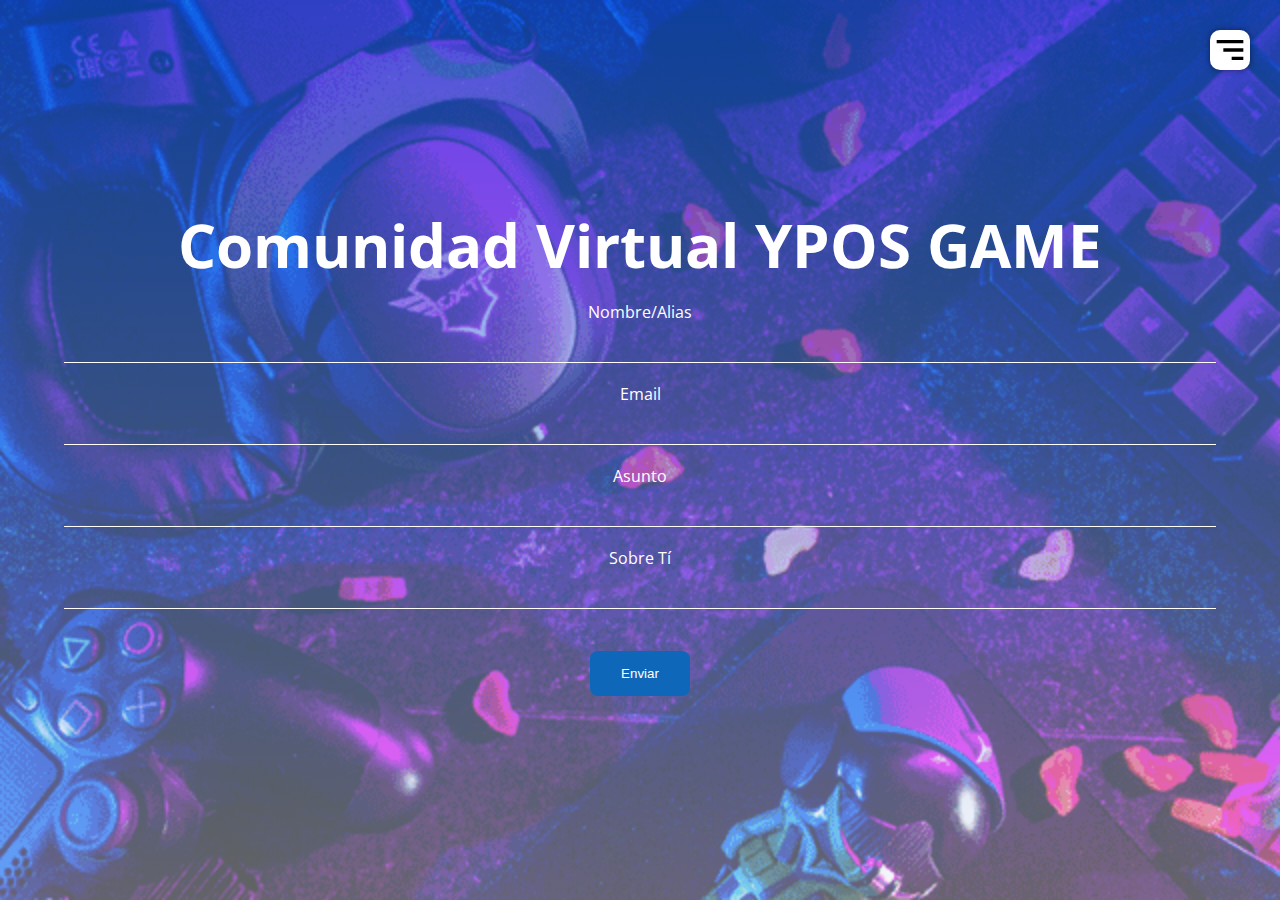
<file: formulario.html>
<!DOCTYPE html>
<html lang="es">
<head>
    <meta charset="UTF-8">
    <meta name="viewport" content="width=device-width, initial-scale=1.0">
    <title>Contacto</title>
    <link rel="stylesheet" href="estilos.css">
    <link href="https://fonts.googleapis.com/css2?family=Open+Sans:wght@300;400;700&display=swap" rel="stylesheet">
    <link href='https://unpkg.com/boxicons@2.0.5/css/boxicons.min.css' rel='stylesheet'>
</head>
<body>
    <header class="header" id="inicio">
        <img class="hamburguer" src="img/hamburguesa.svg" alt="">
        <nav class="menu-navegacion">
                <a href="index.html">Inicio</a>
        </nav>
        <div class="contenedor head">
            <h1 class="titulo">Comunidad Virtual YPOS GAME</h1>
            <div class="contenido-contacto">
                <div class="formulario-contacto">
                <form>
                    <p>
                        <label>Nombre/Alias</label>
                        <input type="text" name="nombre-completo" id="nombre-completo">
                    </p>
                    <p>
                        <label>Email</label>
                        <input type="email" name="email" id="email">
                    </p>
                    <p>
                        <label>Asunto</label>
                        <input type="asunto" name="asunto" id="asunto">
                    </p>
                    <p>
                        <label>Sobre Tí</label>
                        <input type="mensaje" name="mensaje" id="mensaje">
                    </p>
                        </br>
                        <button type="submit">Enviar</button>

                </form>
                </div>
            </div>
            <div class="informacion-contacto"></div>
        </div>
    </header>
    <script src="Javascript/menu.js"></script>
    <script src="Javascript/lightbox.js"></script>
</body>
</html>
</file>
<file: estilos.css>
*{
    margin: 0;
    padding: 0;
    box-sizing: border-box;
}

:root{
    scroll-behavior: smooth;
}

body{
    font-family: 'Open Sans', sans-serif;
}

.contenedor{
    width: 90%;
    max-width: 1200px;
    overflow: hidden;
    margin: auto;
    padding: 60px 0;
}

.header{
    height: 100vh;
    background-image: linear-gradient(to top, rgba(255, 255, 255, 0.39) 0%, hsla(218, 83%, 48%, 0.664) 100%), url(img/01-1.gif);
    background-repeat: no-repeat;
    background-position: center;
    background-size: cover;
    
}

.head{
    padding: 0;
    height: 100%;
    display: flex;
    flex-direction: column;
    justify-content: center;
    text-align: center;
    color: #fff;
}


.hamburguer{
    position: fixed;
    top: 30px;
    right: 30px;
    background: #fff;
    width: 40px;
    height: 40px;
    cursor: pointer;
    border-radius: 10px;
    box-shadow: 0 0 6px rgba(0, 0, 0, .5);
}

.menu-navegacion{
    position: fixed;
    top: 0;
    width: 30vw;
    height: 100%;
    background-image: linear-gradient(to top,hsla(204, 83%, 48%, 0.822) 0%, rgba(21, 95, 224, 0.824) 100%);
    background-image: linear-gradient(135deg,rgba(21, 95, 224, 0.824) 0%, hsla(204, 83%, 48%, 0.822) 100%);
    display: flex;
    flex-direction: column;
    justify-content: space-evenly;
    align-items: center;
    right: 0;
    transform: translateX(110%);
    transition:transform 0.3s ease-in-out;
    box-shadow: 0 0 6px rgba(0, 0, 0, .5);
}

.spread{
    transform: translateX(0);
}

.menu-navegacion a{
    color: #fff;
    text-decoration: none;
}



.titulo{
    font-size: 60px;
    margin-bottom: 15px;
}

.copy{
    font-weight: 300;
    font-size: 25px;
}

/* Servicios */

.subtitulo{
    color: #155fe0d2;
    font-size: 40px;
    text-align: center;
    font-weight: 300;
    margin-bottom: 30px;
}

.contenedor-servicio{
    display: flex;
    justify-content: space-evenly;
    align-items: center;
    flex-wrap: wrap;
}

.contenedor-servicio img{
    width: 40%;
}

.checklist-servicio{
    width: 45%;
}

.service{
    margin-bottom: 20px;
}

.n-service{
    margin-bottom: 7px;
    color: #155fe0d2;
}

.number{
    display: inline-block;
    background-image: linear-gradient(to top, #ffffff7c 0%, #155fe0d2 100%);
    line-height: 30px;
    text-align: center;
    border-radius: 50%;
    margin-right: 5px;
    width: 30px;
    height: 30px;
    color: #fff;
    font-weight: 700;
}

.gallery{
    background: #f2f2f2;
}

.contenedor-galeria{
    display: flex;
    flex-wrap: wrap;
    justify-content: space-evenly;
    margin-top: 30px;
}

.img-galeria{
    width: 30%;
    display: block;
    margin-bottom: 15px;
    box-shadow: 0 0 6px rgba(0, 0, 0, .6);
    cursor: pointer;
}

.imagen-light{
    position: fixed;
    display: flex;
    align-items: center;
    justify-content: center;
    width: 100%;
    height: 100%;
    top: 0;
    left: 0;
    background: rgba(0, 0, 0, 0.534);
    transform: translate(100%);
    transition: transform .2s ease-in-out;
}

.agregar-imagen{
    width: 60%;
    transform: scale(0);
    border-radius: 10px;
    transition: transform .3s .2s;
}

.showImage{
    transform: scale(1);
}

.show{
    transform: translate(0);
}

.close{
    position: absolute;
    top: 15px;
    right: 15px;
    width: 40px;
    cursor: pointer;
}

.experts{
    width: 100%;
    display: flex;
    flex-wrap: wrap;
    justify-content: space-evenly;
    align-items: center;
}

.cont-expert{
    width: 30%;
    text-align: center;
    margin-bottom: 20px;
}

.cont-expert img{
    display: block;
    margin: auto;
    width: 80%;
}

.n-expert{
    width: 100%;
    display: inline-block;
    margin-top: 20px;
    font-weight: 400;
}

footer{
    background: #155fe0d2;
    padding-bottom: 0.1px;
}

.footer-content{
    display: flex;
    justify-content: space-between;
    align-items: center;
    flex-wrap: wrap;
    padding-top: 60px;
    padding-bottom: 40px;
}


.contact-us{
    width: 40%;
    color: #fff;
}

.contact-us a {
    color: #fff;
}

.brand{
    font-weight: 500;
    font-size: 40px;
}

.brand+p{
    font-weight: 500;
}

.social-media{
    width: 50%;
    display: flex;
    justify-content: flex-end;
}

.social-media-icon{
    display: inline-block;
    margin-left: 20px;
    width: 60px;
    height: 60px;
    border: 1px solid #fff;
    border-radius: 50%;
    text-align: center;
    color: #fff;
}

.social-media-icon i{
    font-size: 30px;
    line-height: 60px;
}

.line{
    width: 90%;
    max-width: 1200px;
    margin: auto;
    height: 2px;
    background: #fff;
    margin-bottom: 60px;
}

.social-media-icon:hover{
    background: #fff;
    color:#155fe0d2;
}

@media screen and (max-width: 800px){
    .menu-navegacion{
        width: 50vw;
    }

    .titulo{
        font-size: 40px;
    }

    .contenedor-servicio img{
        width: 80%;
        margin-bottom: 40px;
    }
    
    .checklist-servicio{
        width: 80%;
    }

    .service{
        margin-bottom: 30px;
    }

    .img-galeria{
        width: 45%;
    }
    
    .agregarImagen{
        width: 80%;
    }

    
    .cont-expert{
        width: 80%;
    }
    
    .footer-content{
        justify-content: center;
    }

    .social-media{
        width: 80%;
        justify-content: space-evenly;
    }

    .social-media-icon{
        margin-left: 0;
    }

    .contact-us{
        text-align: center;
        width: 80%;
        margin-bottom: 40px;
    }
    
}


@media screen and (max-width: 500px){
    .menu-navegacion{
        width: 65vw;
    }

    .hamburguer{
        top: 20px;
        right: 20px;
    }

    .titulo{
        font-size: 30px;
    }

    .subtitulo{
        font-size: 30px;
    }

    .img-galeria{
        width: 95%;
    }
    
    .agregar-imagen{
        width: 90%;
    }

    .social-media{
        width: 100%;
        justify-content: space-evenly;
    }

    .social-media-icon{
        margin-left: 0;
    }

    .contact-us{
        text-align: center;
        width: 95%;
        margin-bottom: 40px;
    }
    
}

.login-box input[type="email"],
.login-box input[type="contraseña"] {
    border: none;
    border-bottom: 1px solid #fff;
    background: transparent;
    outline: none;
    height: 40px;
    color: #fff;
    font-size: 16px;
}

.login-box input {
    width: 100%;
    margin-bottom: 20px;
}

.login-box button[type="submit"] {
    border: none;
    outline: none;
    height: 45px;
    width: 100px;
    border-radius: 8px;
    background: rgb(15, 103, 185);
    color: #fff;
}

.login-box a {
    position: bottom;
    padding: 15px;
    color: rgb(15, 103, 185);
}

.login-box a:hover {
    color: #fff;
}

.formulario-contacto input[type="text"],
.formulario-contacto input[type="email"],
.formulario-contacto input[type="telefono"],
.formulario-contacto input[type="asunto"], 
.formulario-contacto input[type="mensaje"] {
    border: none;
    border-bottom: 1px solid #fff;
    background: transparent;
    outline: none;
    height: 40px;
    color: #fff;
    font-size: 26px;
}

.formulario-contacto input {
    width: 100%;
    margin-bottom: 20px;
}

.formulario-contacto button[type="submit"] {
    border: none;
    outline: none;
    height: 45px;
    width: 100px;
    border-radius: 8px;
    background: rgb(15, 103, 185);
    color: #fff;
}
</file>
